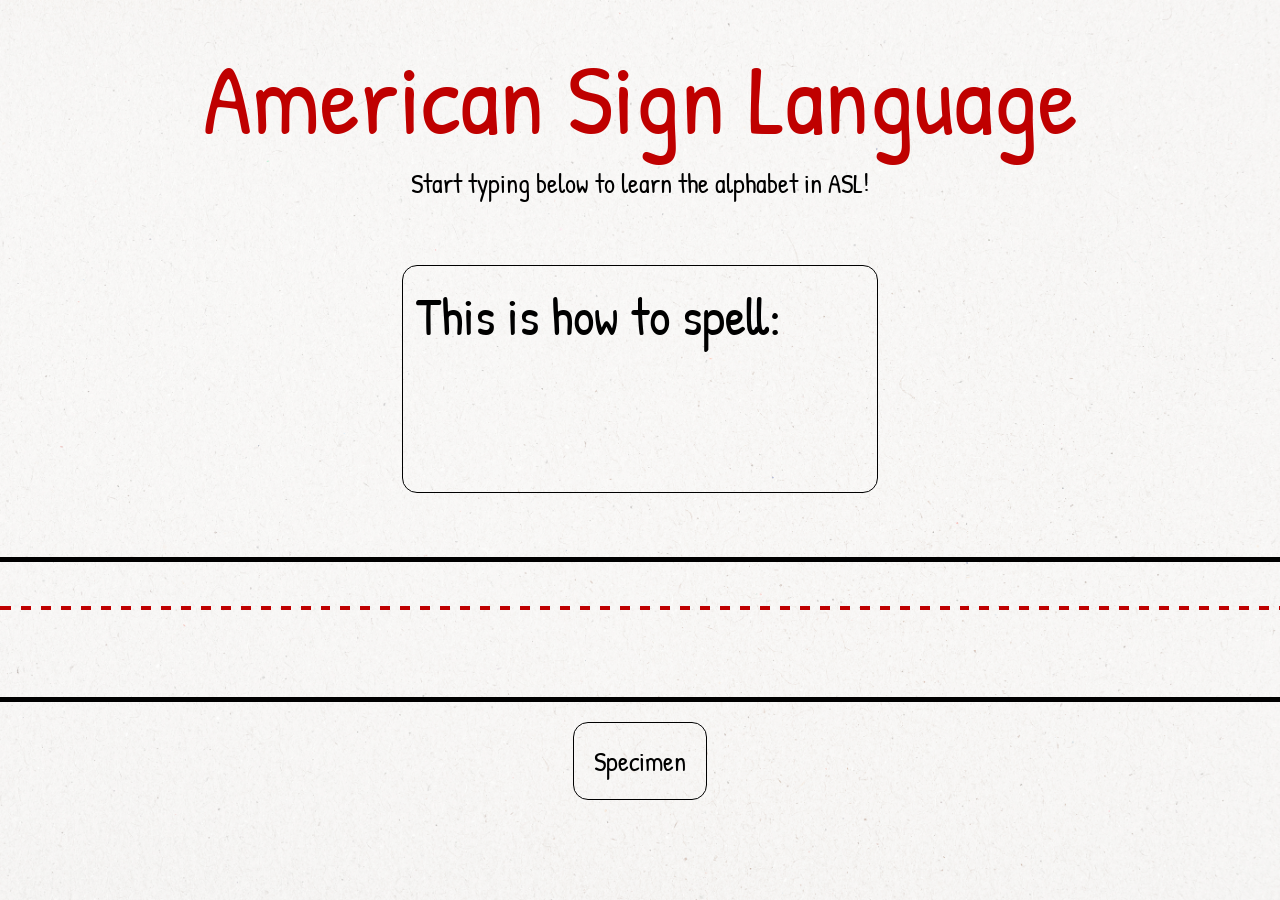
<file: index.html>
<!DOCTYPE html>
<html>
<head>
<title>Project 1</title>
<link rel="stylesheet" href="style.css">
<link rel="preconnect" href="https://fonts.googleapis.com">
<link rel="preconnect" href="https://fonts.gstatic.com" crossorigin>
<link href="https://fonts.googleapis.com/css2?family=Abel&family=Patrick+Hand&display=swap" rel="stylesheet">
</head>
<body>
<script src="code.js"></script>

<div id="Title">
  <h1>American Sign Language</h1>
  <h2>Start typing below to learn the alphabet in ASL!</h2>
</div>

<div class="displayfield">
  <div class="flip-card" data-letter="a">
    <div class="flip-card-inner">
      <div class="flip-card-front">
        <img src="images/ahand.svg" alt="A" style="width:150px;height:150px;">
      </div>
      <div class="flip-card-back">
        <img src="images/ahand.svg" alt="A" style="width:150px;height:150px;">
        <p>Aa</p>
      </div>
    </div>
  </div>
  <div class="flip-card" data-letter="b">
    <div class="flip-card-inner">
      <div class="flip-card-front">
        <img src="images/bhand.svg" alt="B" style="width:150px;height:150px;">
      </div>
      <div class="flip-card-back">
        <img src="images/bhand.svg" alt="B" style="width:150px;height:150px;">
        <p>Bb</p>
      </div>
    </div>
  </div>
  <div class="flip-card" data-letter="c">
    <div class="flip-card-inner">
      <div class="flip-card-front">
        <img src="images/chand.svg" alt="C" style="width:150px;height:150px;">
      </div>
      <div class="flip-card-back">
        <img src="images/chand.svg" alt="C" style="width:150px;height:150px;">
        <p>Cc</p>
      </div>
    </div>
  </div>
  <div class="flip-card" data-letter="d">
    <div class="flip-card-inner">
      <div class="flip-card-front">
        <img src="images/dhand.svg" alt="D" style="width:150px;height:150px;">
      </div>
      <div class="flip-card-back">
        <img src="images/dhand.svg" alt="D" style="width:150px;height:150px;">
        <p>Dd</p>
      </div>
    </div>
  </div>
  <div class="flip-card" data-letter="e">
      <div class="flip-card-inner">
        <div class="flip-card-front">
          <img src="images/ehand.svg" alt="E" style="width:150px;height:150px;">
        </div>
        <div class="flip-card-back">
          <img src="images/ehand.svg" alt="E" style="width:150px;height:150px;">
          <p>Ee</p>
        </div>
      </div>
  </div>
  <div class="flip-card" data-letter="f">
      <div class="flip-card-inner">
        <div class="flip-card-front">
          <img src="images/fhand.svg" alt="F" style="width:150px;height:150px;">
        </div>
        <div class="flip-card-back">
          <img src="images/fhand.svg" alt="F" style="width:150px;height:150px;">
          <p>Ff</p>
        </div>
      </div>
  </div>
  <div class="flip-card" data-letter="g">
      <div class="flip-card-inner">
        <div class="flip-card-front">
          <img src="images/ghand.svg" alt="G" style="width:150px;height:150px;">
        </div>
        <div class="flip-card-back">
          <img src="images/ghand.svg" alt="G" style="width:150px;height:150px;">
          <p>Gg</p>
        </div>
      </div>
  </div>
  <div class="flip-card" data-letter="h">
      <div class="flip-card-inner">
        <div class="flip-card-front">
          <img src="images/hhand.svg" alt="H" style="width:150px;height:150px;">
        </div>
        <div class="flip-card-back">
          <img src="images/hhand.svg" alt="H" style="width:150px;height:150px;">
          <p>Hh</p>
        </div>
      </div>
  </div>
  <div class="flip-card" data-letter="i">
      <div class="flip-card-inner">
        <div class="flip-card-front">
          <img src="images/ihand.svg" alt="I" style="width:150px;height:150px;">
        </div>
        <div class="flip-card-back">
          <img src="images/ihand.svg" alt="I" style="width:150px;height:150px;">
          <p>Ii</p>
        </div>
      </div>
  </div>
  <div class="flip-card" data-letter="j">
      <div class="flip-card-inner">
        <div class="flip-card-front">
          <img src="images/jhand.svg" alt="J" style="width:150px;height:150px;">
        </div>
        <div class="flip-card-back">
          <img src="images/jhand.svg" alt="J" style="width:150px;height:150px;">
          <p>Jj</p>
        </div>
      </div>
  </div>
  <div class="flip-card" data-letter="k">
      <div class="flip-card-inner">
        <div class="flip-card-front">
          <img src="images/khand.svg" alt="K" style="width:150px;height:150px;">
        </div>
        <div class="flip-card-back">
          <img src="images/khand.svg" alt="K" style="width:150px;height:150px;">
          <p>Kk</p>
        </div>
      </div>
  </div>
  <div class="flip-card" data-letter="l">
      <div class="flip-card-inner">
        <div class="flip-card-front">
          <img src="images/lhand.svg" alt="L" style="width:150px;height:150px;">
        </div>
        <div class="flip-card-back">
          <img src="images/lhand.svg" alt="L" style="width:150px;height:150px;">
          <p>Ll</p>
        </div>
      </div>
  </div>
  <div class="flip-card" data-letter="m">
      <div class="flip-card-inner">
        <div class="flip-card-front">
          <img src="images/mhand.svg" alt="M" style="width:150px;height:150px;">
        </div>
        <div class="flip-card-back">
          <img src="images/mhand.svg" alt="M" style="width:150px;height:150px;">
          <p>Mm</p>
        </div>
      </div>
  </div>
  <div class="flip-card" data-letter="n">
      <div class="flip-card-inner">
        <div class="flip-card-front">
          <img src="images/nhand.svg" alt="N" style="width:150px;height:150px;">
        </div>
        <div class="flip-card-back">
          <img src="images/nhand.svg" alt="N" style="width:150px;height:150px;">
          <p>Nn</p>
        </div>
      </div>
  </div>
  <div class="flip-card" data-letter="o">
      <div class="flip-card-inner">
        <div class="flip-card-front">
          <img src="images/ohand.svg" alt="O" style="width:150px;height:150px;">
        </div>
        <div class="flip-card-back">
          <img src="images/ohand.svg" alt="O" style="width:150px;height:150px;">
          <p>Oo</p>
        </div>
      </div>
  </div>
  <div class="flip-card" data-letter="p">
      <div class="flip-card-inner">
        <div class="flip-card-front">
          <img src="images/phand.svg" alt="P" style="width:150px;height:150px;">
        </div>
        <div class="flip-card-back">
          <img src="images/phand.svg" alt="P" style="width:150px;height:150px;">
          <p>Pp</p>
        </div>
      </div>
  </div>
  <div class="flip-card" data-letter="q">
      <div class="flip-card-inner">
        <div class="flip-card-front">
          <img src="images/qhand.svg" alt="Q" style="width:150px;height:150px;">
        </div>
        <div class="flip-card-back">
          <img src="images/qhand.svg" alt="Q" style="width:150px;height:150px;">
          <p>Qq</p>
        </div>
      </div>
  </div>
  <div class="flip-card" data-letter="r">
      <div class="flip-card-inner">
        <div class="flip-card-front">
          <img src="images/rhand.svg" alt="R" style="width:150px;height:150px;">
        </div>
        <div class="flip-card-back">
          <img src="images/rhand.svg" alt="R" style="width:150px;height:150px;">
          <p>Rr</p>
        </div>
      </div>
  </div>
  <div class="flip-card" data-letter="s">
      <div class="flip-card-inner">
        <div class="flip-card-front">
          <img src="images/shand.svg" alt="S" style="width:150px;height:150px;">
        </div>
        <div class="flip-card-back">
          <img src="images/shand.svg" alt="S" style="width:150px;height:150px;">
          <p>Ss</p>
        </div>
      </div>
  </div>
  <div class="flip-card" data-letter="t">
      <div class="flip-card-inner">
        <div class="flip-card-front">
          <img src="images/thand.svg" alt="T" style="width:150px;height:150px;">
        </div>
        <div class="flip-card-back">
          <img src="images/thand.svg" alt="T" style="width:150px;height:150px;">
          <p>Tt</p>
        </div>
      </div>
  </div>
  <div class="flip-card" data-letter="u">
      <div class="flip-card-inner">
        <div class="flip-card-front">
          <img src="images/uhand.svg" alt="U" style="width:150px;height:150px;">
        </div>
        <div class="flip-card-back">
          <img src="images/uhand.svg" alt="U" style="width:150px;height:150px;">
          <p>Uu</p>
        </div>
      </div>
  </div>
  <div class="flip-card" data-letter="v">
      <div class="flip-card-inner">
        <div class="flip-card-front">
          <img src="images/vhand.svg" alt="V" style="width:150px;height:150px;">
        </div>
        <div class="flip-card-back">
          <img src="images/vhand.svg" alt="V" style="width:150px;height:150px;">
          <p>Vv</p>
        </div>
      </div>
  </div>
  <div class="flip-card" data-letter="w">
      <div class="flip-card-inner">
        <div class="flip-card-front">
          <img src="images/whand.svg" alt="W" style="width:150px;height:150px;">
        </div>
        <div class="flip-card-back">
          <img src="images/whand.svg" alt="W" style="width:150px;height:150px;">
          <p>Ww</p>
        </div>
      </div>
  </div>
  <div class="flip-card" data-letter="x">
      <div class="flip-card-inner">
        <div class="flip-card-front">
          <img src="images/xhand.svg" alt="X" style="width:150px;height:150px;">
        </div>
        <div class="flip-card-back">
          <img src="images/xhand.svg" alt="X" style="width:150px;height:150px;">
          <p>Xx</p>
        </div>
      </div>
  </div>
  <div class="flip-card" data-letter="y">
      <div class="flip-card-inner">
        <div class="flip-card-front">
          <img src="images/yhand.svg" alt="Y" style="width:150px;height:150px;">
        </div>
        <div class="flip-card-back">
          <img src="images/yhand.svg" alt="Y" style="width:150px;height:150px;">
          <p>Yy</p>
        </div>
      </div>
  </div>
  <div class="flip-card" data-letter="z">
    <div class="flip-card-inner">
      <div class="flip-card-front">
        <img src="images/zhand.svg" alt="Z" style="width:150px;height:150px;">
      </div>
      <div class="flip-card-back">
        <img src="images/zhand.svg" alt="Z" style="width:150px;height:150px;">
        <p>Zz</p>
      </div>
    </div>
  </div>
      <div class="display-word">
        <h1>This is how to spell:</h1>
        <h2 id="display-word" style="color: #bf0000;"></h2>
      </div>
</div>  

<div class="wkst">
  <form>
    <div id="image-container" style="display: flex; flex-wrap: wrap; align-items: center; justify-content: center;"></div>
    <div class="line"></div>
    <div class="input-container">
      <input type="text" id="word" style="width:100%;height:100pt;">
    </div>
  </form>
</div>

<div id="button">
<button onclick="document.location='specimen.html'">Specimen</button>
</div>

</body>
</html>
</file>
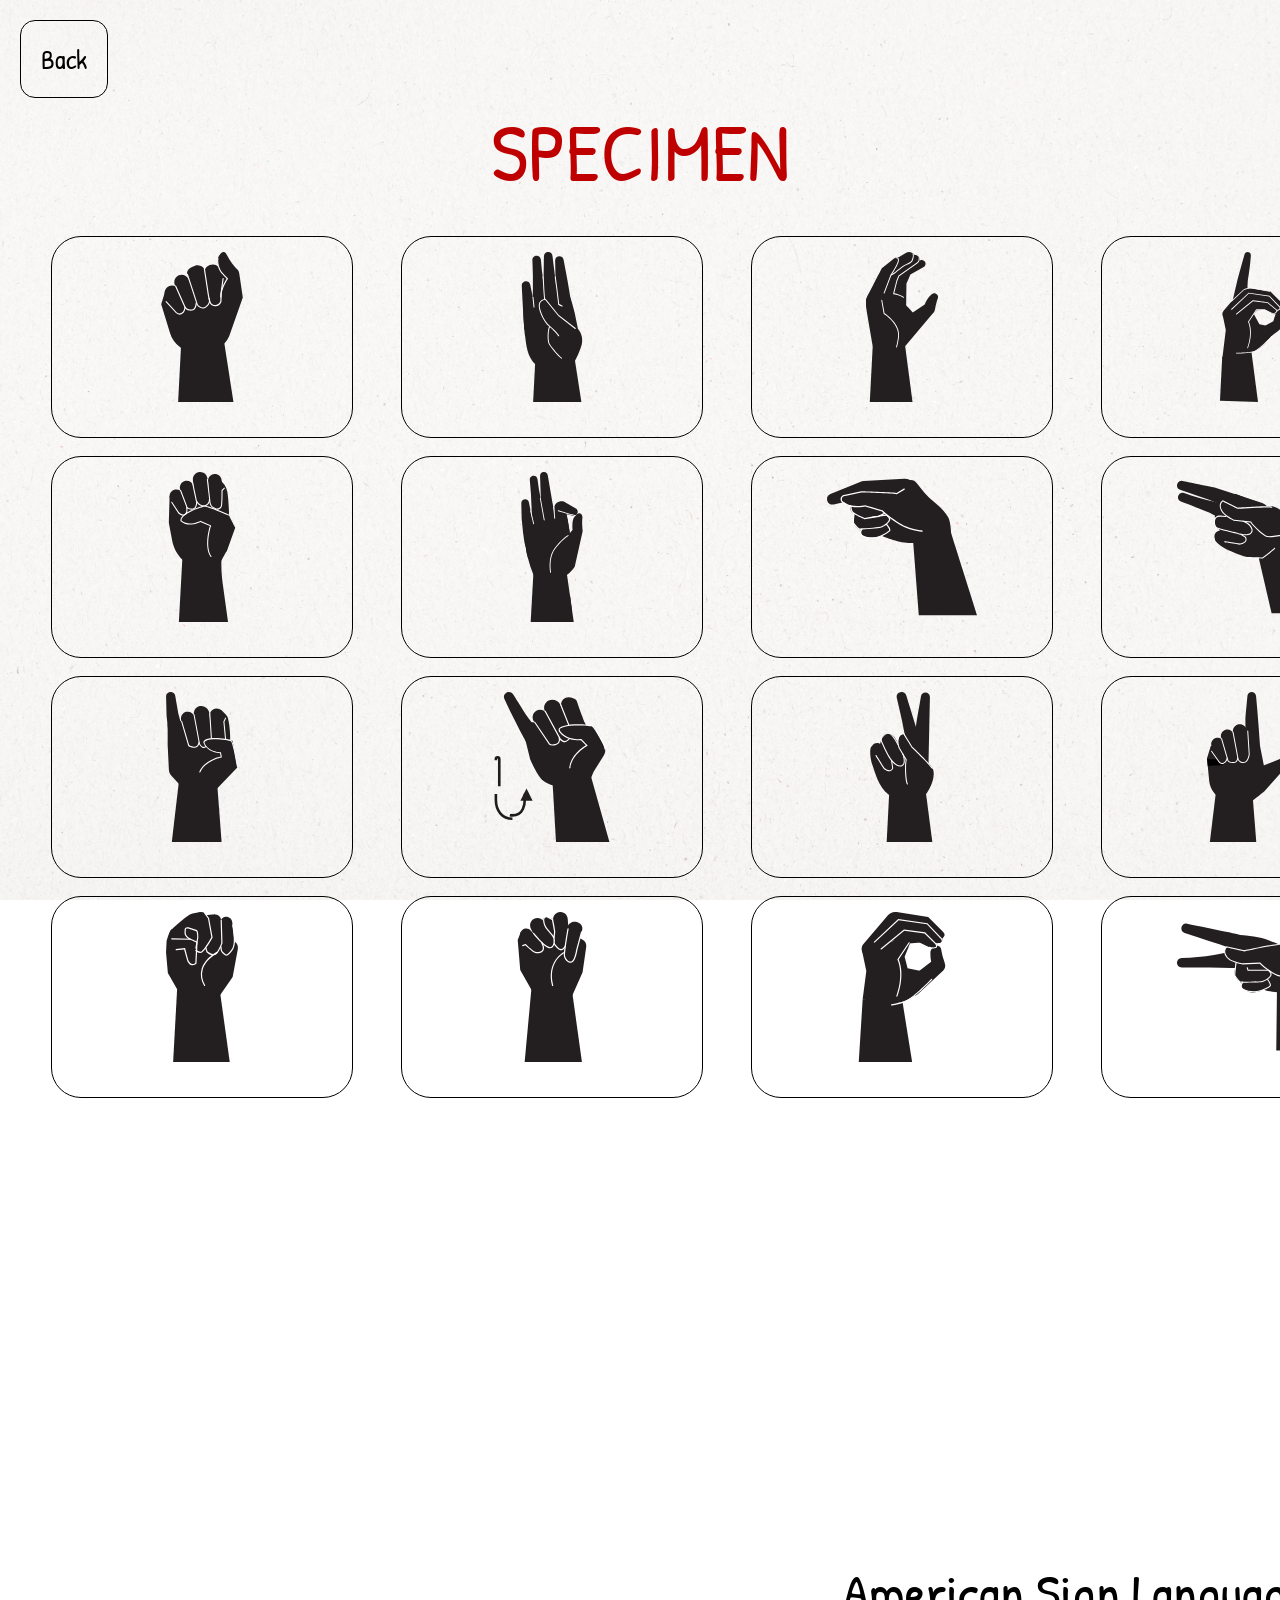
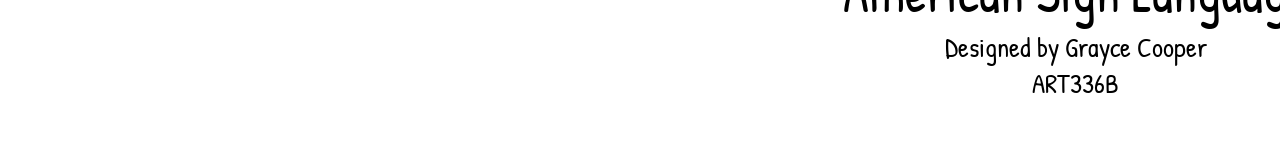
<file: specimen.html>
<!DOCTYPE html>
<html>
<head>
<title>Project 1 Specimen</title>
<link rel="stylesheet" href="style.css">
<link rel="preconnect" href="https://fonts.googleapis.com">
<link rel="preconnect" href="https://fonts.gstatic.com" crossorigin>
<link href="https://fonts.googleapis.com/css2?family=Abel&family=Patrick+Hand&display=swap" rel="stylesheet">
</head>
<body>
<button onclick="document.location='index.html'" style="margin-left: 20px;">Back</button>

<h1 style="text-align:center; margin-bottom: 30px; color: #bf0000; font-size: 80px;">SPECIMEN</h1>

<div class="display">
    <div class="flip-card">
      <div class="flip-card-inner">
        <div class="flip-card-front">
          <img src="images/ahand.svg" alt="A" style="width:150px;height:150px;">
        </div>
        <div class="flip-card-back">
          <img src="images/ahand.svg" alt="A" style="width:150px;height:150px;">
          <p>Aa</p>
        </div>
      </div>
    </div>
    <div class="flip-card">
      <div class="flip-card-inner">
        <div class="flip-card-front">
          <img src="images/bhand.svg" alt="B" style="width:150px;height:150px;">
        </div>
        <div class="flip-card-back">
          <img src="images/bhand.svg" alt="B" style="width:150px;height:150px;">
          <p>Bb</p>
        </div>
      </div>
    </div>
    <div class="flip-card">
      <div class="flip-card-inner">
        <div class="flip-card-front">
          <img src="images/chand.svg" alt="C" style="width:150px;height:150px;">
        </div>
        <div class="flip-card-back">
          <img src="images/chand.svg" alt="C" style="width:150px;height:150px;">
          <p>Cc</p>
        </div>
      </div>
    </div>

    <div class="flip-card">
      <div class="flip-card-inner">
        <div class="flip-card-front">
          <img src="images/dhand.svg" alt="D" style="width:150px;height:150px;">
        </div>
        <div class="flip-card-back">
          <img src="images/dhand.svg" alt="D" style="width:150px;height:150px;">
          <p>Dd</p>
        </div>
      </div>
    </div>
    <div class="flip-card">
        <div class="flip-card-inner">
          <div class="flip-card-front">
            <img src="images/ehand.svg" alt="E" style="width:150px;height:150px;">
          </div>
          <div class="flip-card-back">
            <img src="images/ehand.svg" alt="E" style="width:150px;height:150px;">
            <p>Ee</p>
          </div>
        </div>
    </div>
    <div class="flip-card">
        <div class="flip-card-inner">
          <div class="flip-card-front">
            <img src="images/fhand.svg" alt="F" style="width:150px;height:150px;">
          </div>
          <div class="flip-card-back">
            <img src="images/fhand.svg" alt="F" style="width:150px;height:150px;">
            <p>Ff</p>
          </div>
        </div>
    </div>
    <div class="flip-card">
        <div class="flip-card-inner">
          <div class="flip-card-front">
            <img src="images/ghand.svg" alt="G" style="width:150px;height:150px;">
          </div>
          <div class="flip-card-back">
            <img src="images/ghand.svg" alt="G" style="width:150px;height:150px;">
            <p>Gg</p>
          </div>
        </div>
    </div>
    <div class="flip-card">
        <div class="flip-card-inner">
          <div class="flip-card-front">
            <img src="images/hhand.svg" alt="H" style="width:150px;height:150px;">
          </div>
          <div class="flip-card-back">
            <img src="images/hhand.svg" alt="H" style="width:150px;height:150px;">
            <p>Hh</p>
          </div>
        </div>
    </div>
    <div class="flip-card">
        <div class="flip-card-inner">
          <div class="flip-card-front">
            <img src="images/ihand.svg" alt="I" style="width:150px;height:150px;">
          </div>
          <div class="flip-card-back">
            <img src="images/ihand.svg" alt="I" style="width:150px;height:150px;">
            <p>Ii</p>
          </div>
        </div>
    </div>
    <div class="flip-card">
        <div class="flip-card-inner">
          <div class="flip-card-front">
            <img src="images/jhand.svg" alt="J" style="width:150px;height:150px;">
          </div>
          <div class="flip-card-back">
            <img src="images/jhand.svg" alt="J" style="width:150px;height:150px;">
            <p>Jj</p>
          </div>
        </div>
    </div>
    <div class="flip-card">
        <div class="flip-card-inner">
          <div class="flip-card-front">
            <img src="images/khand.svg" alt="K" style="width:150px;height:150px;">
          </div>
          <div class="flip-card-back">
            <img src="images/khand.svg" alt="K" style="width:150px;height:150px;">
            <p>Kk</p>
          </div>
        </div>
    </div>
    <div class="flip-card">
        <div class="flip-card-inner">
          <div class="flip-card-front">
            <img src="images/lhand.svg" alt="L" style="width:150px;height:150px;">
          </div>
          <div class="flip-card-back">
            <img src="images/lhand.svg" alt="L" style="width:150px;height:150px;">
            <p>Ll</p>
          </div>
        </div>
    </div>
    <div class="flip-card">
        <div class="flip-card-inner">
          <div class="flip-card-front">
            <img src="images/mhand.svg" alt="M" style="width:150px;height:150px;">
          </div>
          <div class="flip-card-back">
            <img src="images/mhand.svg" alt="M" style="width:150px;height:150px;">
            <p>Mm</p>
          </div>
        </div>
    </div>
    <div class="flip-card">
        <div class="flip-card-inner">
          <div class="flip-card-front">
            <img src="images/nhand.svg" alt="N" style="width:150px;height:150px;">
          </div>
          <div class="flip-card-back">
            <img src="images/nhand.svg" alt="N" style="width:150px;height:150px;">
            <p>Nn</p>
          </div>
        </div>
    </div>
    <div class="flip-card">
        <div class="flip-card-inner">
          <div class="flip-card-front">
            <img src="images/ohand.svg" alt="O" style="width:150px;height:150px;">
          </div>
          <div class="flip-card-back">
            <img src="images/ohand.svg" alt="O" style="width:150px;height:150px;">
            <p>Oo</p>
          </div>
        </div>
    </div>
    <div class="flip-card">
        <div class="flip-card-inner">
          <div class="flip-card-front">
            <img src="images/phand.svg" alt="P" style="width:150px;height:150px;">
          </div>
          <div class="flip-card-back">
            <img src="images/phand.svg" alt="P" style="width:150px;height:150px;">
            <p>Pp</p>
          </div>
        </div>
    </div>
    <div class="flip-card">
        <div class="flip-card-inner">
          <div class="flip-card-front">
            <img src="images/qhand.svg" alt="Q" style="width:150px;height:150px;">
          </div>
          <div class="flip-card-back">
            <img src="images/qhand.svg" alt="Q" style="width:150px;height:150px;">
            <p>Qq</p>
          </div>
        </div>
    </div>
    <div class="flip-card">
        <div class="flip-card-inner">
          <div class="flip-card-front">
            <img src="images/rhand.svg" alt="R" style="width:150px;height:150px;">
          </div>
          <div class="flip-card-back">
            <img src="images/rhand.svg" alt="R" style="width:150px;height:150px;">
            <p>Rr</p>
          </div>
        </div>
    </div>
    <div class="flip-card">
        <div class="flip-card-inner">
          <div class="flip-card-front">
            <img src="images/shand.svg" alt="S" style="width:150px;height:150px;">
          </div>
          <div class="flip-card-back">
            <img src="images/shand.svg" alt="S" style="width:150px;height:150px;">
            <p>Ss</p>
          </div>
        </div>
    </div>
    <div class="flip-card">
        <div class="flip-card-inner">
          <div class="flip-card-front">
            <img src="images/thand.svg" alt="T" style="width:150px;height:150px;">
          </div>
          <div class="flip-card-back">
            <img src="images/thand.svg" alt="T" style="width:150px;height:150px;">
            <p>Tt</p>
          </div>
        </div>
    </div>
    <div class="flip-card">
        <div class="flip-card-inner">
          <div class="flip-card-front">
            <img src="images/uhand.svg" alt="U" style="width:150px;height:150px;">
          </div>
          <div class="flip-card-back">
            <img src="images/uhand.svg" alt="U" style="width:150px;height:150px;">
            <p>Uu</p>
          </div>
        </div>
    </div>
    <div class="flip-card">
        <div class="flip-card-inner">
          <div class="flip-card-front">
            <img src="images/vhand.svg" alt="V" style="width:150px;height:150px;">
          </div>
          <div class="flip-card-back">
            <img src="images/vhand.svg" alt="V" style="width:150px;height:150px;">
            <p>Vv</p>
          </div>
        </div>
    </div>
    <div class="flip-card">
        <div class="flip-card-inner">
          <div class="flip-card-front">
            <img src="images/whand.svg" alt="W" style="width:150px;height:150px;">
          </div>
          <div class="flip-card-back">
            <img src="images/whand.svg" alt="W" style="width:150px;height:150px;">
            <p>Ww</p>
          </div>
        </div>
    </div>
    <div class="flip-card">
        <div class="flip-card-inner">
          <div class="flip-card-front">
            <img src="images/xhand.svg" alt="X" style="width:150px;height:150px;">
          </div>
          <div class="flip-card-back">
            <img src="images/xhand.svg" alt="X" style="width:150px;height:150px;">
            <p>Xx</p>
          </div>
        </div>
    </div>
    <div class="flip-card">
        <div class="flip-card-inner">
          <div class="flip-card-front">
            <img src="images/yhand.svg" alt="Y" style="width:150px;height:150px;">
          </div>
          <div class="flip-card-back">
            <img src="images/yhand.svg" alt="Y" style="width:150px;height:150px;">
            <p>Yy</p>
          </div>
        </div>
    </div>
    <div class="flip-card">
      <div class="flip-card-inner">
        <div class="flip-card-front">
          <img src="images/zhand.svg" alt="Z" style="width:150px;height:150px;">
        </div>
        <div class="flip-card-back">
          <img src="images/zhand.svg" alt="Z" style="width:150px;height:150px;">
          <p>Zz</p>
        </div>
      </div>
    </div>
    <div id="SpecimenTitle">
        <h1>American Sign Language</h1>
        <h2>Designed by Grayce Cooper</h2>
        <h2>ART336B</h2>
    </div>
</div>
 

</body>
</html>
</file>
<file: style.css>
body{
  max-width: 100%;
  width: 100%;
  margin: 0; 
  height: 100%;
  overflow-x: hidden;
}
body::before {
  content: "";
  position: fixed; /* Keeps it fixed even when scrolling */
  top: 0;
  left: 0;
  width: 100%;
  height: 100%;
  background: url('paper.jpeg') no-repeat center center/cover;
  opacity: 0.7; /* Adjust transparency */
  z-index: -1; /* Ensures it stays behind content */
}

.display-word {
  width: 35%;
  margin: auto;
  border-radius: 15px;
  border: 1px solid black;
  background-color: transparent;
  font-family: "Patrick Hand", serif;
  font-weight: 200;
  font-size: 30pt;
  font-style: normal;
  height: 200px;
  /* text-align: center;
  display: flex;
  align-content: center; */
  padding: 1%;
}

.flip-card {
  margin: auto;
  background-color: transparent;
  width: 300px;
  height: 200px;
  perspective: 1000px; /* Remove this if you don't want the 3D effect */
  font-family: "Patrick Hand", serif;
  font-weight: 400;
  font-size: 40pt;
  font-style: normal;
  display: flex;
  flex-wrap: wrap;
}

/* This container is needed to position the front and back side */
.flip-card-inner {
  align-content: center;
  width: 100%;
  height: 100%;
  text-align: center;
  transition: transform 0.8s;
  transform-style: preserve-3d;
}

/* Do an horizontal flip when you move the mouse over the flip box container */
.flip-card:hover .flip-card-inner {
  transform: rotateY(180deg);
}

/* Position the front and back side */
.flip-card-front, .flip-card-back {
  position: absolute;
  width: 100%;
  height: 100%;
  -webkit-backface-visibility: hidden; /* Safari */
  backface-visibility: hidden;
}

/* Style the front side (fallback if image is missing) */
.flip-card-front {
  background-color: transparent;
  border: 1px solid black;
  border-radius: 30px;
}

/* Style the back side */
.flip-card-back {
  transform: rotateY(180deg);
  display: flex;
  align-content: center;
  border: 1px solid black;
  border-radius: 30px;
  flex-wrap: wrap;
  position: relative;
}

/* .patrick-hand-regular {
  font-family: "Patrick Hand", serif;
  font-weight: 400;
  font-style: normal;
} */

p {
  margin-left: -10px;
  padding: 0pt;
}

img {
  margin-top: 5%;
}

.wkst {
  margin: 0;
  margin-top: 5%;
  width: 100%;
  display: flex;
  flex-direction: column;
  justify-content: flex-end;
}

.wkst input {
  border: 0;
  border-top: 5px solid black;
  border-bottom: 5px solid black;
  font-family: "Patrick Hand", serif;
  font-weight: 400;
  font-size: 80pt;
  font-style: normal;
  color: black;
  text-align: center;
  background-color: transparent;
  outline: none;
}

.line {
  position: absolute;
  /* border: 2px dashed black; */
  border: 2px dashed transparent;
    border-image: repeating-linear-gradient(
        to right,
        #bf0000 0px,
        #bf0000 10px,
        transparent 10px,
        transparent 20px
    ) 1;
  height: 0px;
  cursor: pointer;
  margin-top: 3.85%;
  width: 100%;
  z-index: -1;
}

.input-container {
  display: flex;
  width: 100%;
  align-items: flex-end;
  height: 100%;
}

#word {
  width: 100%;
}

form {
  width: 100%;
}

#button {
  display: flex;
  align-content: center;
  flex-wrap: wrap;
}

button {
  font-family: "Patrick Hand", serif;
  font-weight: 200;
  font-size: 20pt;
  background-color: transparent;
  border-radius: 15px;
  border: 1px solid black;
  margin: auto;
  margin-top: 20px;
  padding: 20px;
}

button:hover {
  background-color: black;
  color: white;
  cursor: pointer;
}

h1 {
  font-family: "Patrick Hand", serif;
  font-weight: 400;
  font-size: 40pt;
  margin: 0;
}

h2 {
  font-family: "Patrick Hand", serif;
  font-weight: 100;
  font-size: 20pt;
  margin: 0;
}

#SpecimenTitle {
  grid-column-start: 3;
  grid-column-end: 5;
  text-align: center;
}

#Title {
  margin-top: 30px;
  text-align: center;
}

#Title h1 {
  font-size: 100px;
  color: #bf0000;
}

.display {
  display: grid;
  column-gap: 0;
  row-gap: 20px;
  grid-template-columns: 350px 350px 350px 350px;
  width: 100%;
  margin-left: 2%;
}

.displayfield {
  display: flex;
  flex-wrap: wrap;
  margin-top: 5%;
}
</file>
